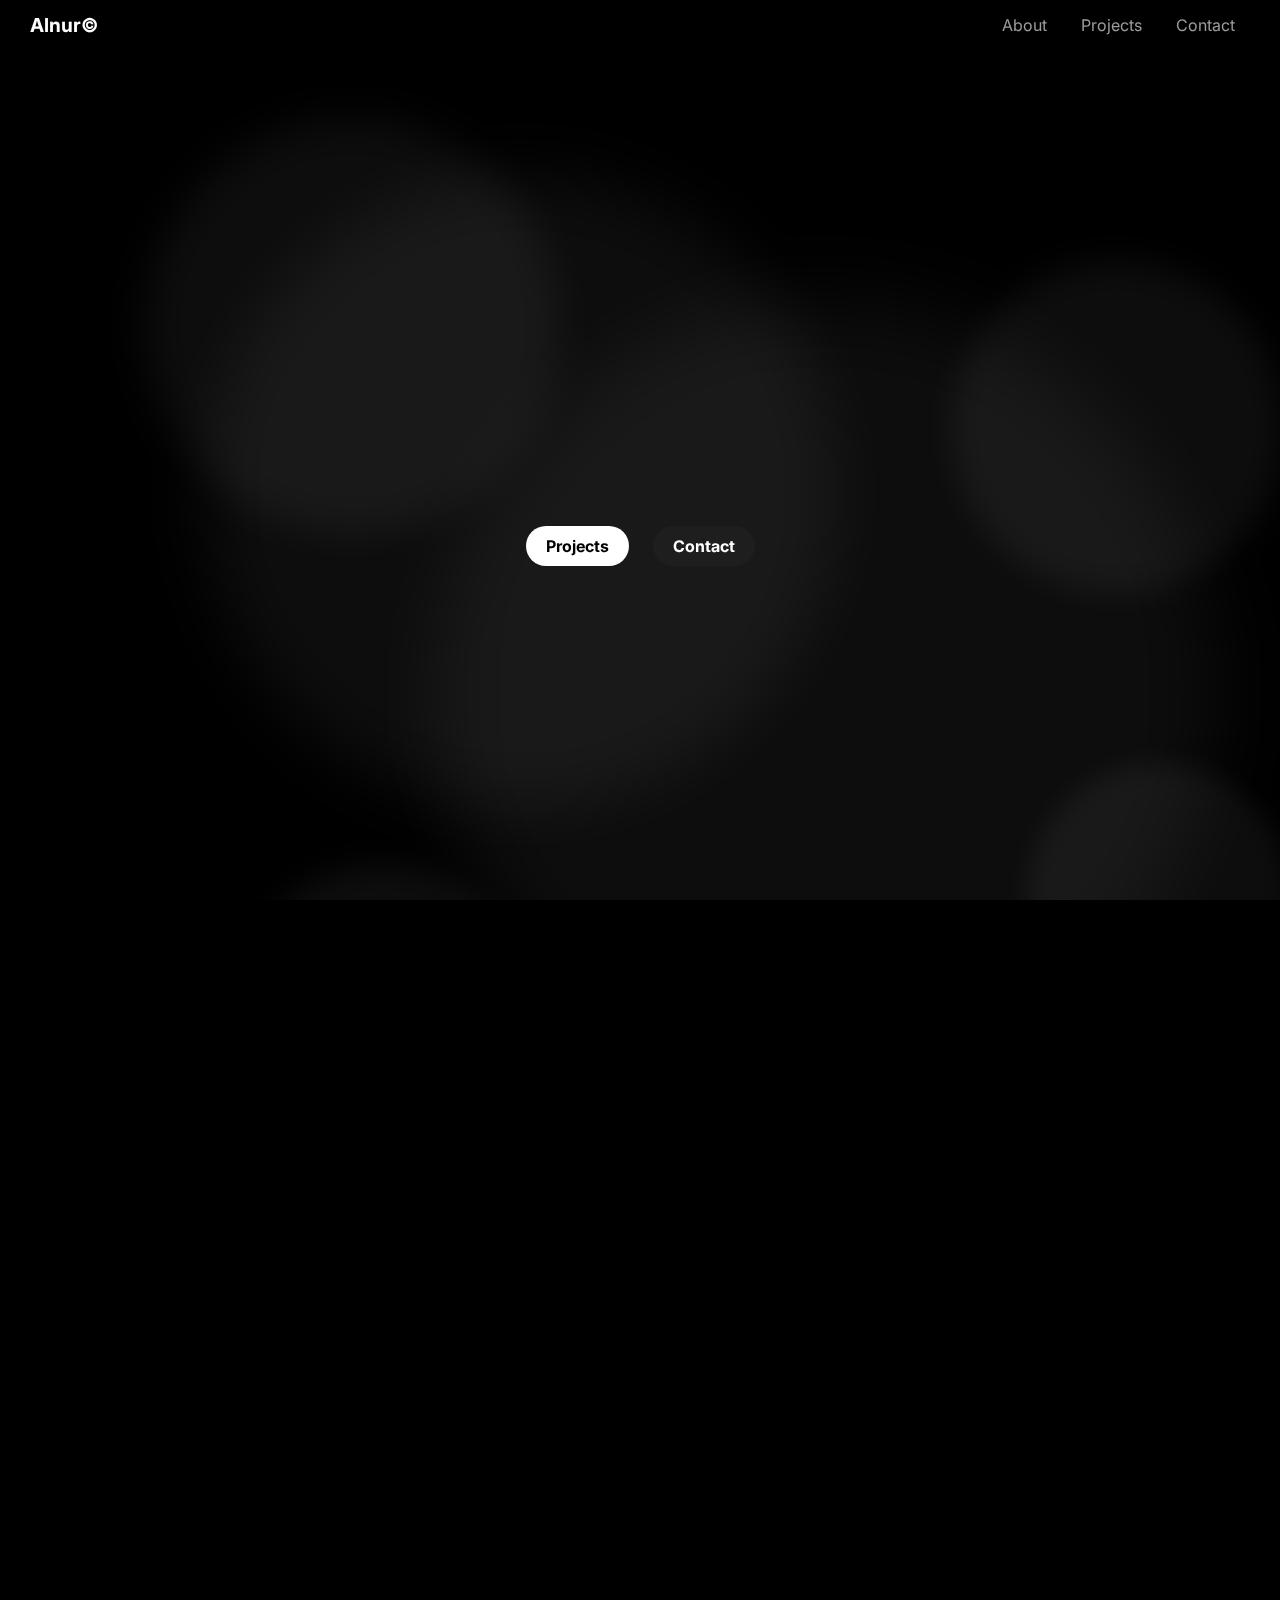
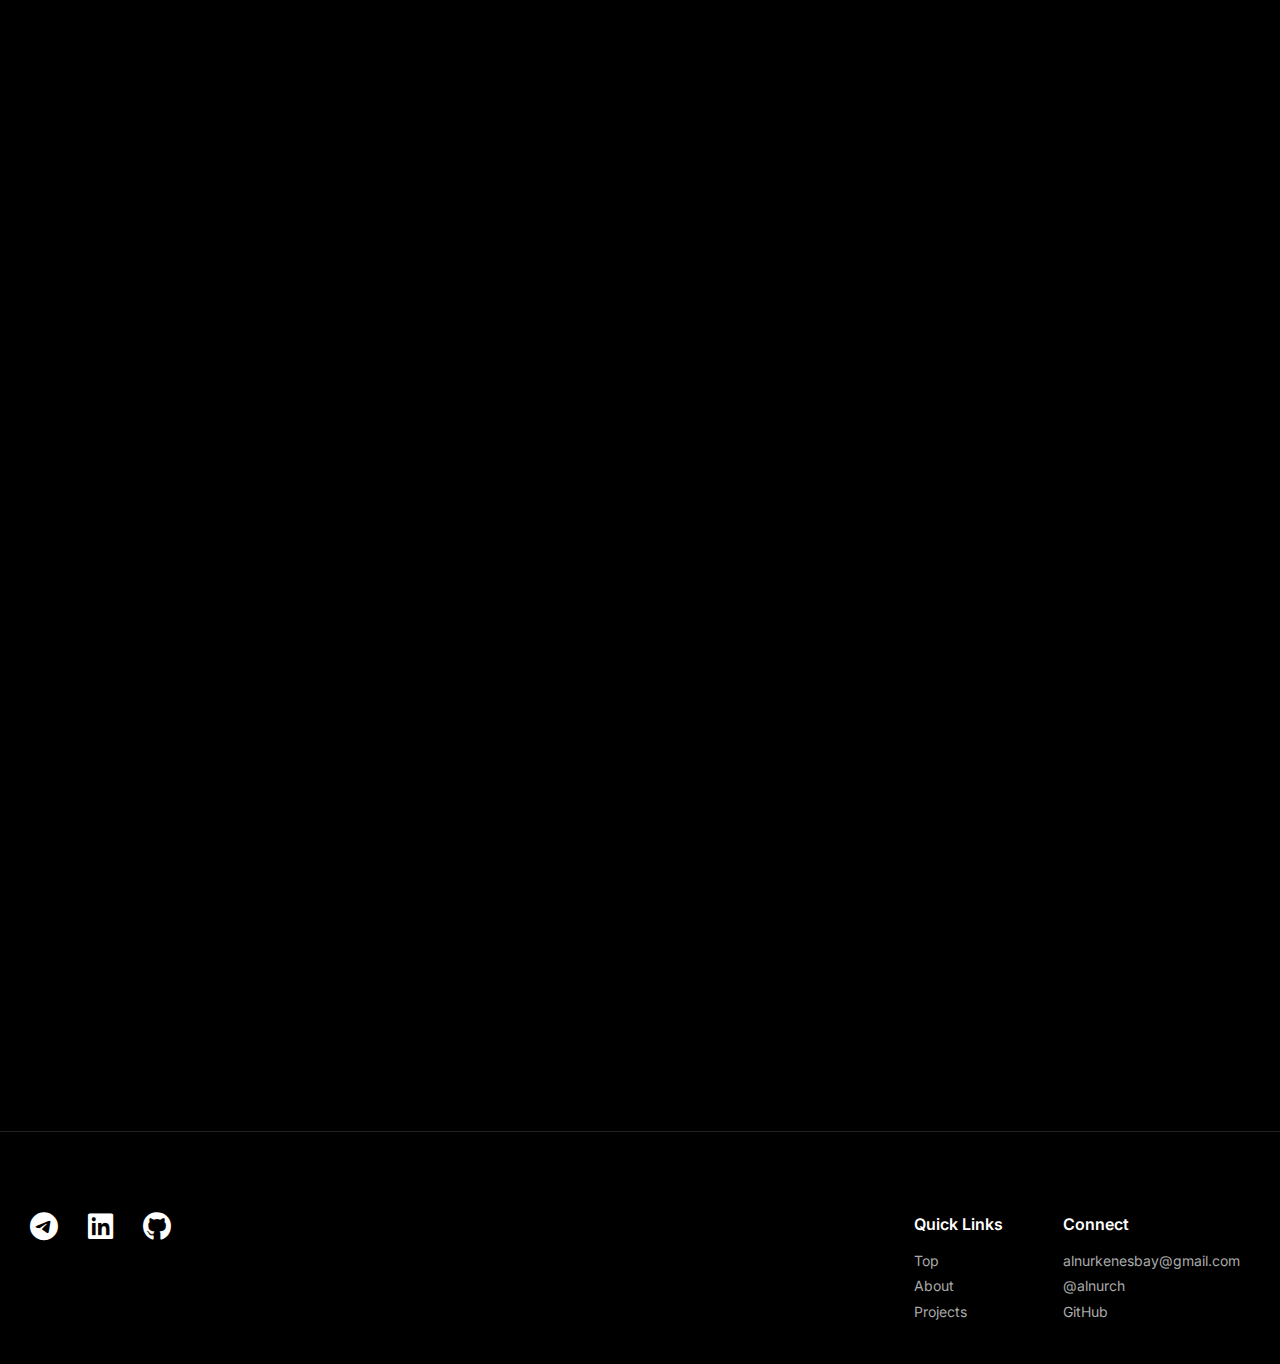
<file: index.html>
<!DOCTYPE html>
<html lang="en">
<head>
  <meta charset="UTF-8" />
  <meta name="viewport" content="width=device-width, initial-scale=1.0" />
  <link href="https://fonts.googleapis.com/css2?family=Inter:wght@400;500;600;700&display=swap" rel="stylesheet"/>
  <script src="https://cdn.jsdelivr.net/npm/gsap@3.12.2/dist/gsap.min.js"></script>
  <link
  rel="stylesheet"
  href="https://cdnjs.cloudflare.com/ajax/libs/font-awesome/6.4.0/css/all.min.css"
/>
<link href="https://unpkg.com/aos@next/dist/aos.css" rel="stylesheet">


  <title>Alnur | Frontend Developer</title>
  <link rel="stylesheet" href="style.css" />
</head>
<script src="https://unpkg.com/aos@next/dist/aos.js"></script>

<body>
    <div class="background">
        <div class="circle"></div>
        <div class="circle"></div>
        <div class="circle"></div>
        <div class="circle"></div>
        <div class="circle"></div>
        <div class="circle"></div>
    </div>

  <header class="navbar">
    <div class="logo">Alnur<span>©</span></div>
    <nav class="nav-links">
      <a href="#about">About</a>
      <a href="#projects">Projects</a>
      <a href="#contact">Contact</a>
    </nav>
  </header>

  <section class="hero">
    <h1>Alnur Kengesbay</h1>
    <h2>Frontend Developer.</h2>
    <div class="hero-buttons" data-aos="fade-up">
      <a href="#projects" class="btn">Projects</a>
      <a href="#contact" class="btn secondary">Contact</a>
    </div>
  </section>

  <section id="about" class="about" data-aos="fade-up">
    <h3>About Me</h3>
    <p>
      I’m a frontend developer passionate about building user-friendly interfaces,
      clean animations, and responsive layouts. I specialize in React, GSAP,
      and modern JavaScript technologies.
    </p>
    <p class="skills">
      Skills: React, JavaScript, HTML, CSS, GSAP.
    </p>
  </section>

    <section class="projects" id="projects" data-aos="fade-up">
    <div class="project">
        <div class="project-preview">
        <a href="https://alnurkengesbay.github.io/todo-app/" target="_blank">
            <img src="images/todo.png" alt="Project Logo">
        </a>
        </div>
        <h3>Project One</h3>
        <p>Advanced ToDo app with sections like My Day, Important, and Planned. Features task filtering, priority tags, calendar view, smooth animations with Framer Motion, and interactive UI built with React.</p>
    </div>

    <div class="project" data-aos="fade-up">
        <div class="project-preview">
        <a href="https://alnurkengesbay.github.io/bike-landing/" target="_blank">
            <img src="images/bike.png" alt="Project Logo">
        </a>
        </div>
        <h3>Project Two</h3>
        <p>Responsive bike landing page featuring smooth CSS animations, modern layout, interactive scroll effects, and clean UI design. Built with HTML, CSS, and vanilla JavaScript.</p>
    </div>

    <div class="project" data-aos="fade-up">
        <div class="project-preview">
        <a href="https://alnurkengesbay.github.io/airpods-max-landing/" target="_blank">
            <img src="images/airpods.png" alt="Project Logo">
        </a>
        </div>
        <h3>Project Three</h3>
        <p>Animated AirPods landing page powered by GSAP. Includes smooth scroll-triggered transitions, dynamic image animations, and responsive layout. Built with HTML, CSS, JavaScript, and GSAP.</p>
    </div>
    </section>


<section id="contact" class="contact" data-aos="fade-up" data-aos-delay="300">
<form class="contact-form" action="https://formspree.io/f/manbeaza" method="POST">
  <div class="input-row">
    <div class="input-group">
      <label>Name</label>
      <input type="text" name="name" placeholder="Your Name" required />
    </div>
    <div class="input-group">
      <label>Email</label>
      <input type="email" name="email" placeholder="example@example.com" required />
    </div>
  </div>
  <div class="input-group">
    <label>Message</label>
    <textarea name="message" placeholder="Your message..." required></textarea>
  </div>
  <button type="submit">Submit</button>
</form>
</section>

  <footer class="footer">
    <div class="social-icons">
    <a href="https://t.me/alnurch" target="_blank">
        <i class="fab fa-telegram"></i>
    </a>
    <a href="https://www.linkedin.com/in/alnur-kengesbay-4929892b1" target="_blank">
        <i class="fab fa-linkedin"></i>
    </a>
    <a href="https://github.com/alnurkengesbay" target="_blank">
        <i class="fab fa-github"></i>
    </a>
    </div>


    <div class="footer-links">
      <div>
        <h4>Quick Links</h4>
        <ul>
          <li><a href="#top">Top</a></li>
          <li><a href="#about">About</a></li>
          <li><a href="#projects">Projects</a></li>
        </ul>
      </div>
      <div>
        <h4>Connect</h4>
        <ul>
          <li><a href="mailto:alnurkenesbay@gmail.com">alnurkenesbay@gmail.com</a></li>
          <li><a href="https://t.me/alnurch">@alnurch</a></li>
          <li><a href="https://github.com/alnurkengesbay">GitHub</a></li>
        </ul>
      </div>
    </div>
  </footer>

  <script>
  AOS.init({
    duration: 800,
    once: true
  });
</script>
    
  <script src="script.js"></script>
</body>
</html>
</file>
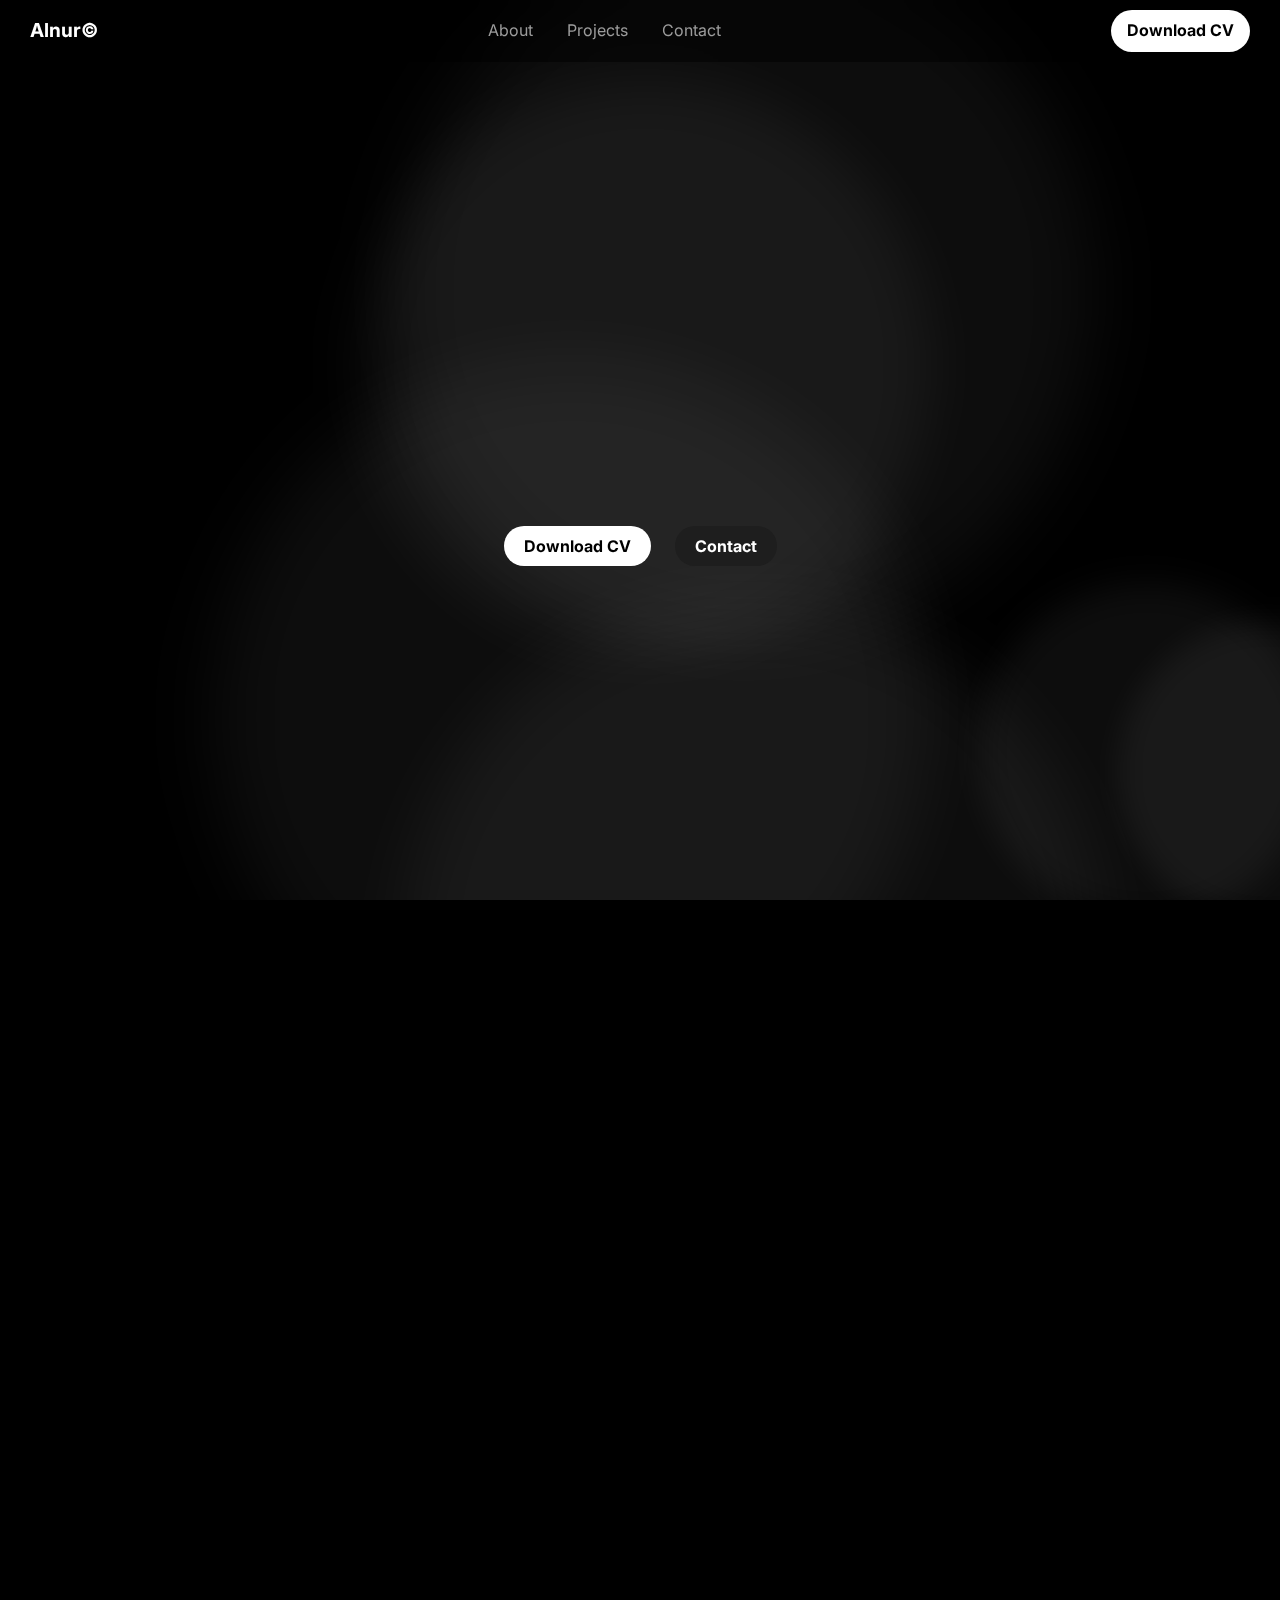
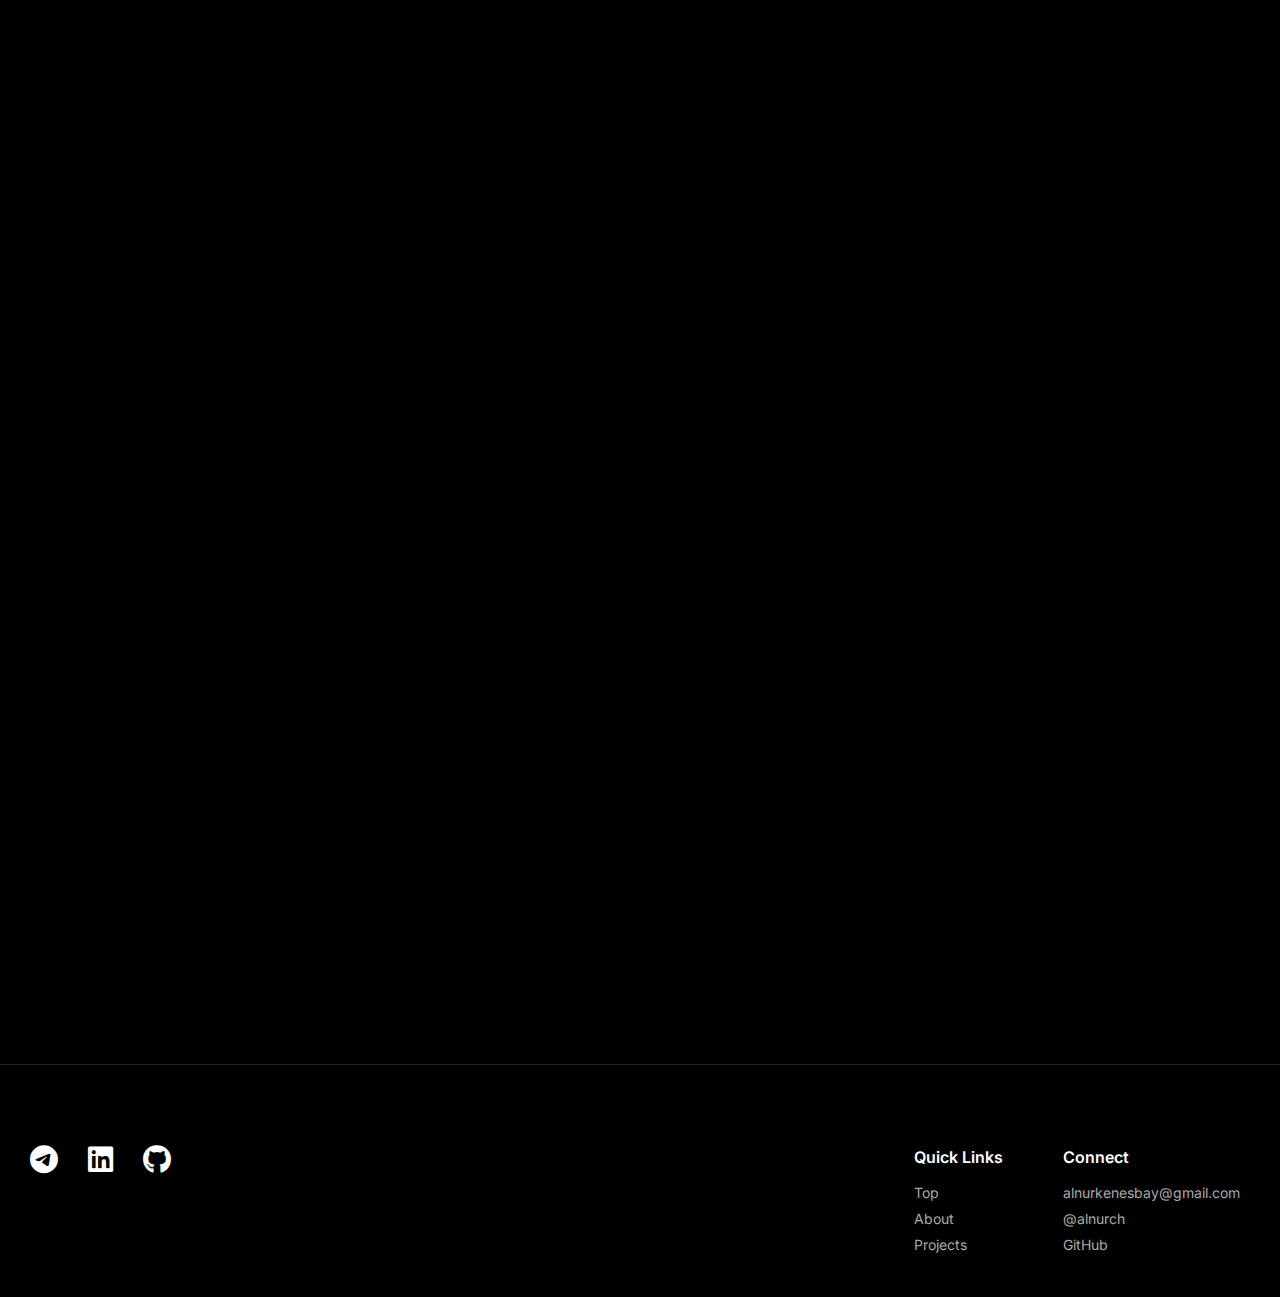
<file: portfolio/index.html>
<!DOCTYPE html>
<html lang="en">
<head>
  <meta charset="UTF-8" />
  <meta name="viewport" content="width=device-width, initial-scale=1.0" />
  <link href="https://fonts.googleapis.com/css2?family=Inter:wght@400;500;600;700&display=swap" rel="stylesheet"/>
  <script src="https://cdn.jsdelivr.net/npm/gsap@3.12.2/dist/gsap.min.js"></script>
  <link
  rel="stylesheet"
  href="https://cdnjs.cloudflare.com/ajax/libs/font-awesome/6.4.0/css/all.min.css"
/>
<link href="https://unpkg.com/aos@next/dist/aos.css" rel="stylesheet">


  <title>Alnur | Frontend Developer</title>
  <link rel="stylesheet" href="style.css" />
</head>
<script src="https://unpkg.com/aos@next/dist/aos.js"></script>

<body>
    <div class="background">
        <div class="circle"></div>
        <div class="circle"></div>
        <div class="circle"></div>
        <div class="circle"></div>
        <div class="circle"></div>
        <div class="circle"></div>
    </div>

  <header class="navbar">
    <div class="logo">Alnur<span>©</span></div>
    <nav class="nav-links">
      <a href="#about">About</a>
      <a href="#projects">Projects</a>
      <a href="#contact">Contact</a>
    </nav>
    <a href="#" class="cv-btn">Download CV</a>
  </header>

  <section class="hero">
    <h1>Alnur Kengesbay</h1>
    <h2>Frontend Developer.</h2>
    <div class="hero-buttons" data-aos="fade-up">
      <a href="#" class="btn">Download CV</a>
      <a href="#contact" class="btn secondary">Contact</a>
    </div>
  </section>

  <section id="about" class="about" data-aos="fade-up">
    <h3>About Me</h3>
    <p>
      I’m a frontend developer passionate about building user-friendly interfaces,
      clean animations, and responsive layouts. I specialize in React, GSAP,
      and modern JavaScript technologies.
    </p>
    <p class="skills">
      Skills: React, JavaScript, HTML, CSS, GSAP.
    </p>
  </section>

    <section class="projects" id="projects" data-aos="fade-up">
    <div class="project">
        <div class="project-preview">
        <a href="https://alnurkengesbay.github.io/todo-app/" target="_blank">
            <img src="images/todo.png" alt="Project Logo">
        </a>
        </div>
        <h3>Project One</h3>
        <p>A modern React app showcasing animated transitions and responsive layouts.</p>
    </div>

    <div class="project" data-aos="fade-up">
        <div class="project-preview">
        <a href="https://alnurkengesbay.github.io/bike-landing/" target="_blank">
            <img src="images/bike.png" alt="Project Logo">
        </a>
        </div>
        <h3>Project Two</h3>
        <p>A portfolio site with custom fonts, minimal design, and clean CSS architecture.</p>
    </div>

    <div class="project" data-aos="fade-up">
        <div class="project-preview">
        <a href="https://alnurkengesbay.github.io/airpods-max-landing/" target="_blank">
            <img src="images/airpods.png" alt="Project Logo">
        </a>
        </div>
        <h3>Project Three</h3>
        <p>Interactive portal built with GSAP animations and mobile responsiveness.</p>
    </div>
    </section>


<section id="contact" class="contact" data-aos="fade-up" data-aos-delay="300">
<form class="contact-form" action="https://formspree.io/f/manbeaza" method="POST">
  <div class="input-row">
    <div class="input-group">
      <label>Name</label>
      <input type="text" name="name" placeholder="Your Name" required />
    </div>
    <div class="input-group">
      <label>Email</label>
      <input type="email" name="email" placeholder="example@example.com" required />
    </div>
  </div>
  <div class="input-group">
    <label>Message</label>
    <textarea name="message" placeholder="Your message..." required></textarea>
  </div>
  <button type="submit">Submit</button>
</form>
</section>

  <footer class="footer">
    <div class="social-icons">
    <a href="https://t.me/alnurch" target="_blank">
        <i class="fab fa-telegram"></i>
    </a>
    <a href="https://linkedin.com/in/yourLinkedin" target="_blank">
        <i class="fab fa-linkedin"></i>
    </a>
    <a href="https://github.com/alnurkengesbay" target="_blank">
        <i class="fab fa-github"></i>
    </a>
    </div>


    <div class="footer-links">
      <div>
        <h4>Quick Links</h4>
        <ul>
          <li><a href="#top">Top</a></li>
          <li><a href="#about">About</a></li>
          <li><a href="#projects">Projects</a></li>
        </ul>
      </div>
      <div>
        <h4>Connect</h4>
        <ul>
          <li><a href="mailto:alnurkenesbay@gmail.com">alnurkenesbay@gmail.com</a></li>
          <li><a href="https://t.me/alnurch">@alnurch</a></li>
          <li><a href="https://github.com/alnurkengesbay">GitHub</a></li>
        </ul>
      </div>
    </div>
  </footer>

  <script>
  AOS.init({
    duration: 800,
    once: true
  });
</script>
    
  <script src="script.js"></script>
</body>
</html>
</file>
<file: style.css>
html {
  scroll-behavior: smooth;
}

* {
  margin: 0;
  padding: 0;
  box-sizing: border-box;
}

body {
  font-family: 'Inter', sans-serif;
  background-color: #000;
  color: #fff;
  line-height: 1.6;
  padding: 0;
  
}

a {
  color: white;
  text-decoration: none;
}

/* Navbar */
.navbar {
  position: fixed;
  top: 0;
  width: 100vw;
  padding: 10px 30px;
  display: flex;
  justify-content: space-between;
  align-items: center;

  background-color: rgba(0, 0, 0, 0.5);
  backdrop-filter: blur(10px);
  -webkit-backdrop-filter: blur(10px);
  
  z-index: 10; 
}


.logo {
  font-weight: bold;
  font-size: 1.2rem;
}

.nav-links a {
  margin: 0 15px;
  color: rgb(156, 156, 156);
}

.cv-btn {
  background: white;
  color: black;
  padding: 8px 16px;
  border-radius: 9999px;
  font-weight: bold;
}

/* Hero */
.hero {
  text-align: center;
  margin: 400px 0 0;
  height: 60vh;

}

.hero h1 {
  font-size: 2.5rem;
  font-weight: bold;
  letter-spacing: -0.04em;
}

.hero h2 {
  font-size: 2.5rem;
  color: #777;
  margin-top: -24px;
  letter-spacing: -0.04em;
}

.hero-buttons {
  margin-top: 30px;
}

.btn {
  padding: 10px 20px;
  border-radius: 9999px;
  margin: 0 10px;
  font-weight: bold;
  background: white;
  color: black;
}

.secondary {
  background: #1e1e1e;
  color: white;
}

/* About */
.about {
    height: 50vh;
    width: 80vw;
  margin: 0 auto 60px;
}

.about h3 {
  margin-bottom: 20px;
}
.about p {
  max-width: 700px;
}

.skills {
  margin-top: 30px;
}

/* Projects */
.projects {
  display: flex;
  flex-direction: column;
  gap: 60px;
  max-width: 70%;
  margin: 100px auto;
  font-family: 'Inter', sans-serif;
}

.project {
  display: flex;
  flex-direction: column;
  align-items: flex-start;
  color: white;
}

.project-preview {
  width: 100%;
  aspect-ratio: 1870 / 1000;
  display: flex;
  justify-content: center;
  align-items: center;
  border-radius: 16px;
}

.project-preview a img {
    width: 100%;
    height: 100%;
    object-fit: cover;
    border-radius: 16px;
}

.project h3 {
  margin-top: 14px;
  margin-bottom: 6px;
  letter-spacing: 0.3px;
}

.project p {
  color: #ccc;
  line-height: 1.4;
  max-width: 550px;
}


/* Contact */
.contact {
    display: flex;
  text-align: center;
  margin: 80px 0;
  height: 80vh;
  align-items: center;
  justify-content: center;
}


.background {
  position: fixed;
  inset: 0;
  z-index: -1;
  overflow: hidden;
}

.circle {
  position: absolute;
  width: 400px;
  height: 400px;
  background: rgba(255, 255, 255, 0.05);
  border-radius: 50%;
  filter: blur(20px);
}

.contact {
  padding: 60px 40px;
  color: #fff;
  font-family: sans-serif;
  width: 600px;
  margin-left: 240px;
}

.contact-form {
  width: 60vw;
  margin: 0 auto 60px auto;
  display: flex;
  flex-direction: column;
  gap: 20px;
}

.input-row {
  display: flex;
  gap: 20px;
  flex-wrap: wrap;
}

.input-group {
  flex: 1;
  display: flex;
  flex-direction: column;
  gap: 6px;
}

.input-group label {
  font-size: 14px;
  color: #aaa;
  text-align: left;
}

.input-group input,
.input-group textarea {
  background: #1a1a1a;
  border: none;
  padding: 14px 16px;
  border-radius: 10px;
  color: white;
  font-size: 16px;
  resize: none;
}

.input-group textarea {
  background: #1a1a1a;
  border: none;
  padding: 14px 16px;
  border-radius: 10px;
  color: white;
  font-size: 16px;
  resize: none;
  height: 180px;
}


button[type="submit"] {
  width: 100%;
  background: white;
  color: black;
  border: none;
  padding: 14px 16px;
  font-size: 16px;
  border-radius: 10px;
  cursor: pointer;
  font-weight: bold;
  transition: all 0.2s ease;
}

button[type="submit"]:hover {
  background: #ddd;
}

.footer {
  border-top: 1px solid #222;
  padding-top: 40px;
  display: flex;
  justify-content: space-between;
  align-items: flex-start;
  flex-wrap: wrap;
  gap: 40px;
  bottom: 0;
  background-color: #000;
}


.footer-links {
  display: flex;
  gap: 60px;
  padding: 40px;
}

.footer-links h4 {
  margin-bottom: 10px;
  font-weight: 600;
}

.footer-links ul {
  list-style: none;
  padding: 0;
}

.footer-links a {
  color: #aaa;
  text-decoration: none;
  font-size: 14px;
  line-height: 1.8;
}

.footer-links a:hover {
  text-decoration: underline;
}

.social-icons {
  display: flex;
  gap: 30px;
  align-items: center;
  padding: 40px 30px;
}

.social-icons i {
  font-size: 1.8rem;
  color: #fff;
  transition: color 0.3s ease;
}

.social-icons i:hover {
  color: #00BFFF;
}

.project-preview {
  transition: transform 0.3s ease, box-shadow 0.3s ease;
}

.project-preview:hover {
  transform: scale(1.03);
  box-shadow: 0 0 20px rgba(255, 255, 255, 0.1);
}

.hero h1, .hero h2 {
  opacity: 0;
  transform: translateY(30px);
  animation: fadeSlideUp 1s ease forwards;
}

.hero h2 {
  animation-delay: 0.4s;
}

@keyframes fadeSlideUp {
  to {
    opacity: 1;
    transform: translateY(0);
  }
}

.nav-links a {
  position: relative;
}

.nav-links a::after {
  content: '';
  position: absolute;
  width: 0;
  height: 2px;
  background: white;
  left: 0;
  bottom: -4px;
  transition: width 0.3s;
}

.nav-links a:hover::after {
  width: 100%;
}

.btn,
.cv-btn,
button[type="submit"] {
  transition: background 0.3s ease, color 0.3s ease, transform 0.3s ease;
}

.btn:hover {
  background: #111;
  color: #fff;
  transform: translateY(-3px);
}

.btn.secondary:hover {
  background: #e0e0e0;
  color: #000;
  transform: translateY(-3px);
}

.cv-btn:hover {
  background: #111;
  color: #fff;
  transform: translateY(-3px);
}

button[type="submit"]:hover {
  background: #333;
  color: #fff;
  transform: translateY(-3px);
}


@media (max-width: 430px) {
.contact {
  padding: 60px 40px;
  color: #fff;
  font-family: sans-serif;
    margin-left: 0;
}
}
</file>
<file: portfolio/style.css>
html {
  scroll-behavior: smooth;
}

* {
  margin: 0;
  padding: 0;
  box-sizing: border-box;
}

body {
  font-family: 'Inter', sans-serif;
  background-color: #000;
  color: #fff;
  line-height: 1.6;
  padding: 0;
  
}

a {
  color: white;
  text-decoration: none;
}

/* Navbar */
.navbar {
  position: fixed;
  top: 0;
  width: 100vw;
  padding: 10px 30px;
  display: flex;
  justify-content: space-between;
  align-items: center;

  background-color: rgba(0, 0, 0, 0.5);
  backdrop-filter: blur(10px);
  -webkit-backdrop-filter: blur(10px);
  
  z-index: 10; 
}


.logo {
  font-weight: bold;
  font-size: 1.2rem;
}

.nav-links a {
  margin: 0 15px;
  color: rgb(156, 156, 156);
}

.cv-btn {
  background: white;
  color: black;
  padding: 8px 16px;
  border-radius: 9999px;
  font-weight: bold;
}

/* Hero */
.hero {
  text-align: center;
  margin: 400px 0 0;
  height: 60vh;

}

.hero h1 {
  font-size: 2.5rem;
  font-weight: bold;
  letter-spacing: -0.04em;
}

.hero h2 {
  font-size: 2.5rem;
  color: #777;
  margin-top: -24px;
  letter-spacing: -0.04em;
}

.hero-buttons {
  margin-top: 30px;
}

.btn {
  padding: 10px 20px;
  border-radius: 9999px;
  margin: 0 10px;
  font-weight: bold;
  background: white;
  color: black;
}

.secondary {
  background: #1e1e1e;
  color: white;
}

/* About */
.about {
    height: 50vh;
    width: 80vw;
  margin: 0 auto 60px;
}

.about h3 {
  margin-bottom: 20px;
}
.about p {
  max-width: 700px;
}

.skills {
  margin-top: 30px;
}

/* Projects */
.projects {
  display: flex;
  flex-direction: column;
  gap: 60px;
  max-width: 70%;
  margin: 100px auto;
  font-family: 'Inter', sans-serif;
}

.project {
  display: flex;
  flex-direction: column;
  align-items: flex-start;
  color: white;
}

.project-preview {
  width: 100%;
  aspect-ratio: 1870 / 1000;
  display: flex;
  justify-content: center;
  align-items: center;
  border-radius: 16px;
}

.project-preview a img {
    width: 100%;
    height: 100%;
    object-fit: cover;
    border-radius: 16px;
}

.project h3 {
  margin-top: 14px;
  margin-bottom: 6px;
  letter-spacing: 0.3px;
}

.project p {
  color: #ccc;
  line-height: 1.4;
  max-width: 400px;
}


/* Contact */
.contact {
    display: flex;
  text-align: center;
  margin: 80px 0;
  height: 80vh;
  align-items: center;
  justify-content: center;
}


.background {
  position: fixed;
  inset: 0;
  z-index: -1;
  overflow: hidden;
}

.circle {
  position: absolute;
  width: 400px;
  height: 400px;
  background: rgba(255, 255, 255, 0.05);
  border-radius: 50%;
  filter: blur(20px);
}

.contact {
  padding: 60px 40px;
  color: #fff;
  font-family: sans-serif;
  width: 600px;
  margin-left: 240px;
}

.contact-form {
  width: 60vw;
  margin: 0 auto 60px auto;
  display: flex;
  flex-direction: column;
  gap: 20px;
}

.input-row {
  display: flex;
  gap: 20px;
  flex-wrap: wrap;
}

.input-group {
  flex: 1;
  display: flex;
  flex-direction: column;
  gap: 6px;
}

.input-group label {
  font-size: 14px;
  color: #aaa;
  text-align: left;
}

.input-group input,
.input-group textarea {
  background: #1a1a1a;
  border: none;
  padding: 14px 16px;
  border-radius: 10px;
  color: white;
  font-size: 16px;
  resize: none;
}

.input-group textarea {
  background: #1a1a1a;
  border: none;
  padding: 14px 16px;
  border-radius: 10px;
  color: white;
  font-size: 16px;
  resize: none;
  height: 180px;
}


button[type="submit"] {
  width: 100%;
  background: white;
  color: black;
  border: none;
  padding: 14px 16px;
  font-size: 16px;
  border-radius: 10px;
  cursor: pointer;
  font-weight: bold;
  transition: all 0.2s ease;
}

button[type="submit"]:hover {
  background: #ddd;
}

.footer {
  border-top: 1px solid #222;
  padding-top: 40px;
  display: flex;
  justify-content: space-between;
  align-items: flex-start;
  flex-wrap: wrap;
  gap: 40px;
  bottom: 0;
  background-color: #000;
}


.footer-links {
  display: flex;
  gap: 60px;
  padding: 40px;
}

.footer-links h4 {
  margin-bottom: 10px;
  font-weight: 600;
}

.footer-links ul {
  list-style: none;
  padding: 0;
}

.footer-links a {
  color: #aaa;
  text-decoration: none;
  font-size: 14px;
  line-height: 1.8;
}

.footer-links a:hover {
  text-decoration: underline;
}

.social-icons {
  display: flex;
  gap: 30px;
  align-items: center;
  padding: 40px 30px;
}

.social-icons i {
  font-size: 1.8rem;
  color: #fff;
  transition: color 0.3s ease;
}

.social-icons i:hover {
  color: #00BFFF;
}

.project-preview {
  transition: transform 0.3s ease, box-shadow 0.3s ease;
}

.project-preview:hover {
  transform: scale(1.03);
  box-shadow: 0 0 20px rgba(255, 255, 255, 0.1);
}

.hero h1, .hero h2 {
  opacity: 0;
  transform: translateY(30px);
  animation: fadeSlideUp 1s ease forwards;
}

.hero h2 {
  animation-delay: 0.4s;
}

@keyframes fadeSlideUp {
  to {
    opacity: 1;
    transform: translateY(0);
  }
}

.nav-links a {
  position: relative;
}

.nav-links a::after {
  content: '';
  position: absolute;
  width: 0;
  height: 2px;
  background: white;
  left: 0;
  bottom: -4px;
  transition: width 0.3s;
}

.nav-links a:hover::after {
  width: 100%;
}

.btn,
.cv-btn,
button[type="submit"] {
  transition: background 0.3s ease, color 0.3s ease, transform 0.3s ease;
}

.btn:hover {
  background: #111;
  color: #fff;
  transform: translateY(-3px);
}

.btn.secondary:hover {
  background: #e0e0e0;
  color: #000;
  transform: translateY(-3px);
}

.cv-btn:hover {
  background: #111;
  color: #fff;
  transform: translateY(-3px);
}

button[type="submit"]:hover {
  background: #333;
  color: #fff;
  transform: translateY(-3px);
}


@media (max-width: 800px) {
.contact {
  padding: 60px 40px;
  color: #fff;
  font-family: sans-serif;
    margin-left: 0;
}
}
</file>
